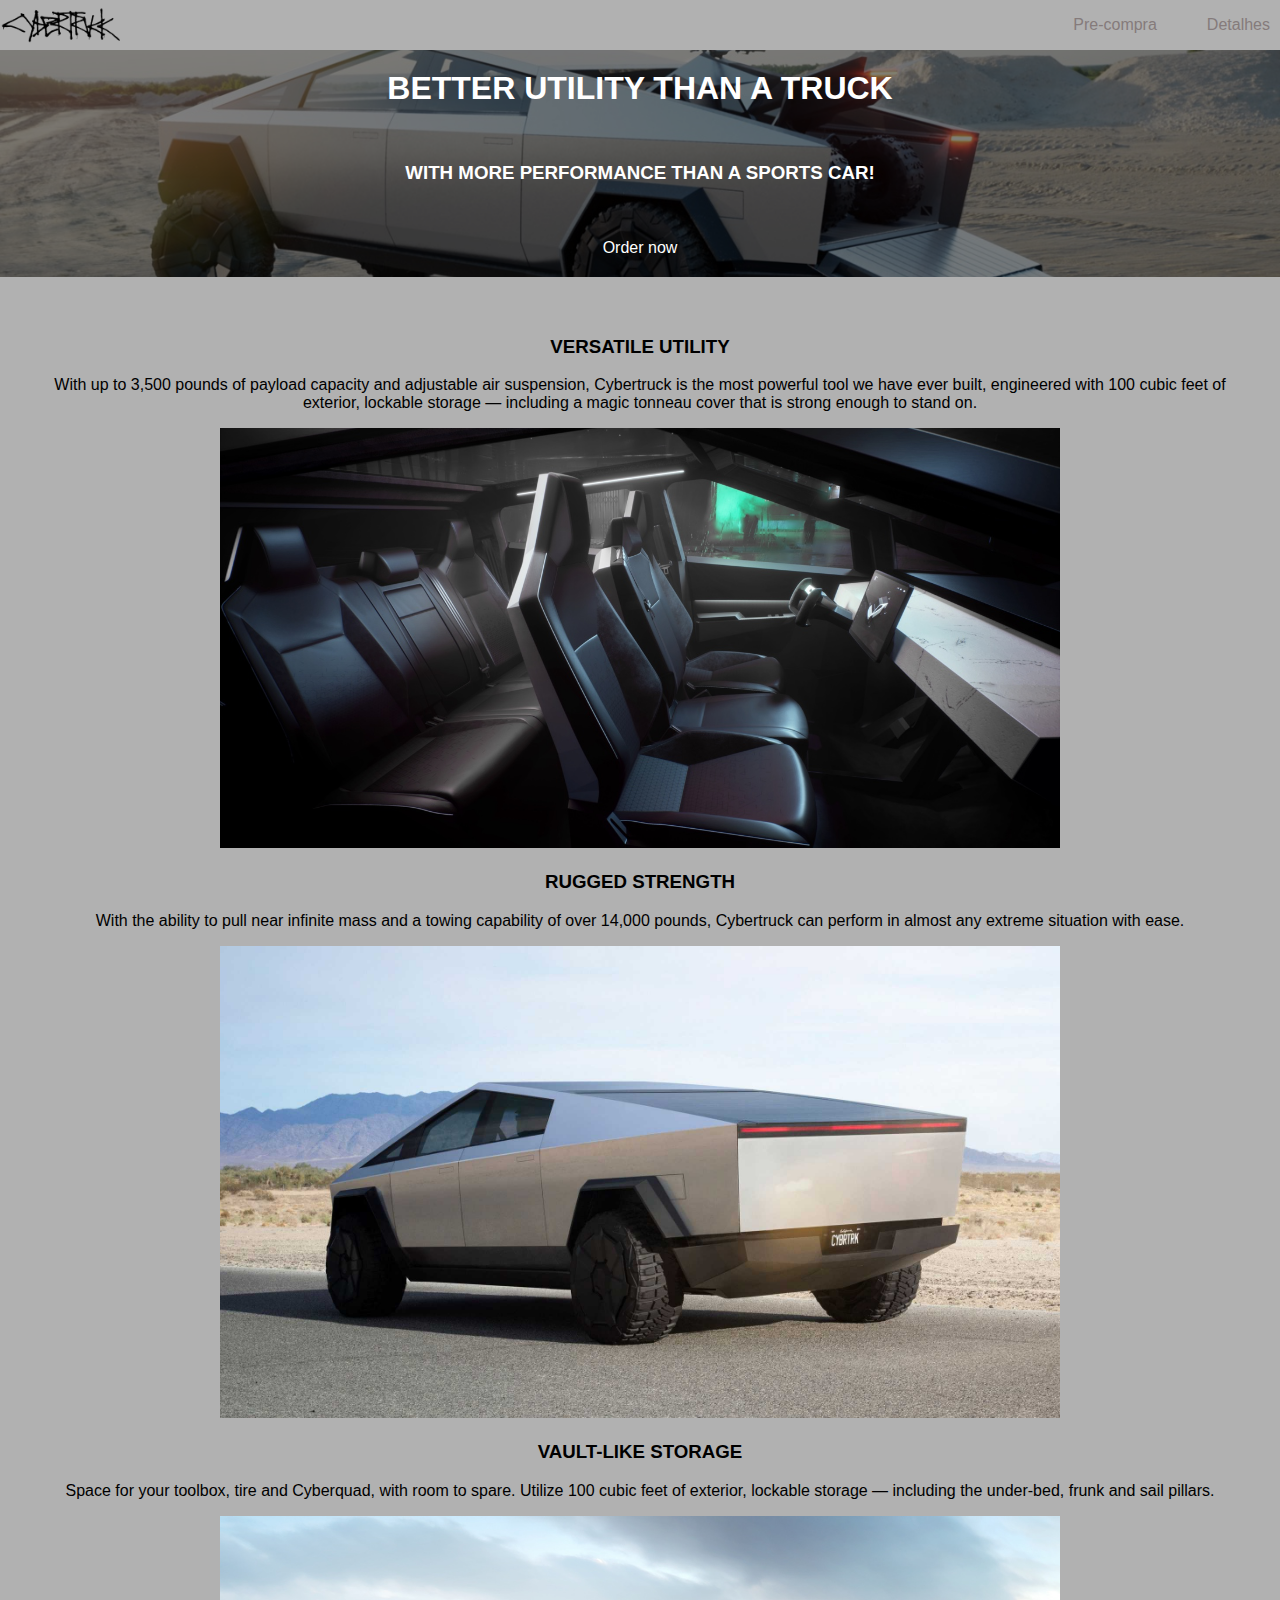
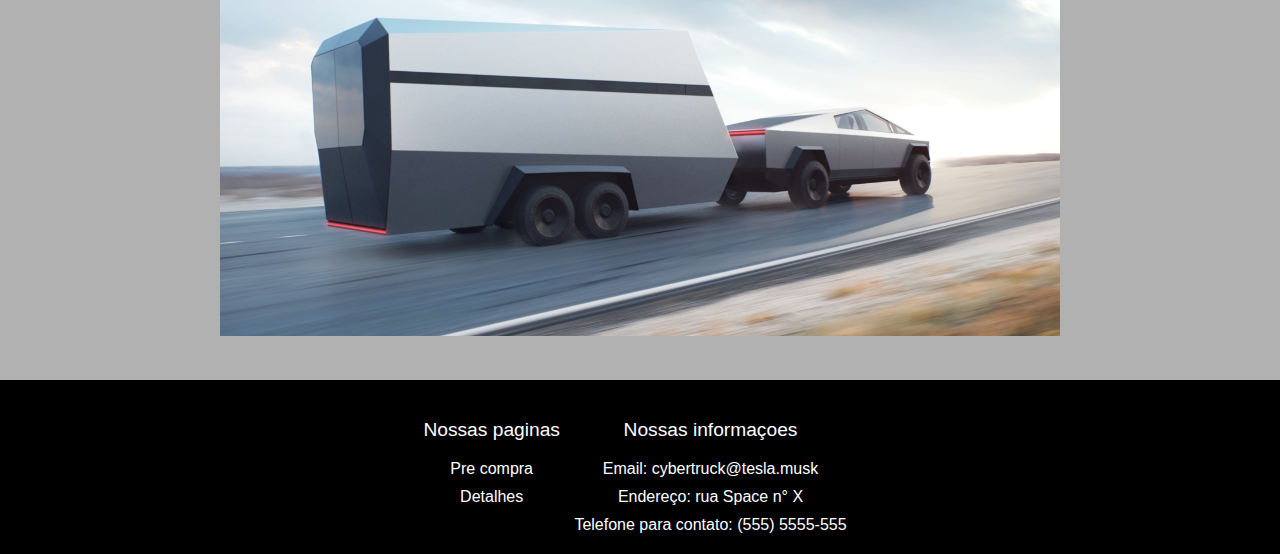
<file: index.html>
<!DOCTYPE html>
<html lang="en">

<head>
    <meta charset="UTF-8">
    <meta name="viewport" content="width=device-width, initial-scale=1.0">
    <title>Cybertruck</title>
    <link rel="stylesheet" href="./css/home.css">
</head>

<body>
    <header>
        <div>
            <div>
                <a href="./index.html"><img src="./img/header-footer/Cybertrucklogo.png" alt="Logo Cybertruck"></a>
            </div>
            <nav>
                <ul>
                    <li><a href="./preCompra.html">Pre-compra</a></li>
                    <li><a href="./informaçoes.html">Detalhes</a></li>
                </ul>
            </nav>
        </div>
    </header>
    <section>
        <div>
            <h1>BETTER UTILITY THAN A TRUCK</h1>
            <h3>WITH MORE PERFORMANCE THAN A SPORTS CAR!</h3>
            <a href="./preCompra.html">Order now</a>
            <div class="backdrop"></div>
        </div>
    </section>
    <main>
        <div>
        </div>
        <div>
            <figure>
                <h3>VERSATILE UTILITY</h3>
                <p>With up to 3,500 pounds of payload capacity and adjustable air suspension, Cybertruck is the most
                    powerful tool we have ever built, engineered with 100 cubic feet of exterior, lockable storage —
                    including a magic tonneau cover that is strong enough to stand on.</p>
                <img src="./img/index/09_Desktop.jpg" alt="foto Cybertruckindex">
                <div>
                    <h3>RUGGED STRENGTH</h3>
                    <p>With the ability to pull near infinite mass and a towing capability of over 14,000 pounds,
                        Cybertruck can perform in almost any extreme situation with ease.</p>
                    <img src="./img/index/tesla-cybertruck.jpg" alt="foto CybertruckHero">
                </div>
                <div>
                    <h3>VAULT-LIKE STORAGE</h3>
                    <p>Space for your toolbox, tire and Cyberquad, with room to spare. Utilize 100 cubic feet of
                        exterior, lockable storage — including the under-bed, frunk and sail pillars.</p>
                    <img src="./img/index/tesla-22112019101018216.jpg" alt="foto Cybertrucktesla">
                </div>
            </figure>
        </div>
    </main>

    <footer>
        <div>
            <div>
                <p>Nossas paginas</p>
                <nav>
                    <ul>
                        <li><a href="./preCompra.html">Pre compra</a></li>
                        <li><a href="./informaçoes.html">Detalhes</a></li>
                    </ul>
                </nav>
            </div>
            <div>
                <p>Nossas informaçoes</p>
                <nav>
                    <ul>
                        <li><a href="">Email: cybertruck@tesla.musk</a></li>
                        <li><a href="">Endereço: rua Space n° X</a></li>
                        <li><a href="">Telefone para contato: (555) 5555-555</a></li>
                    </ul>
                </nav>
            </div>
        </div>
    </footer>
</body>

</html>
</file>
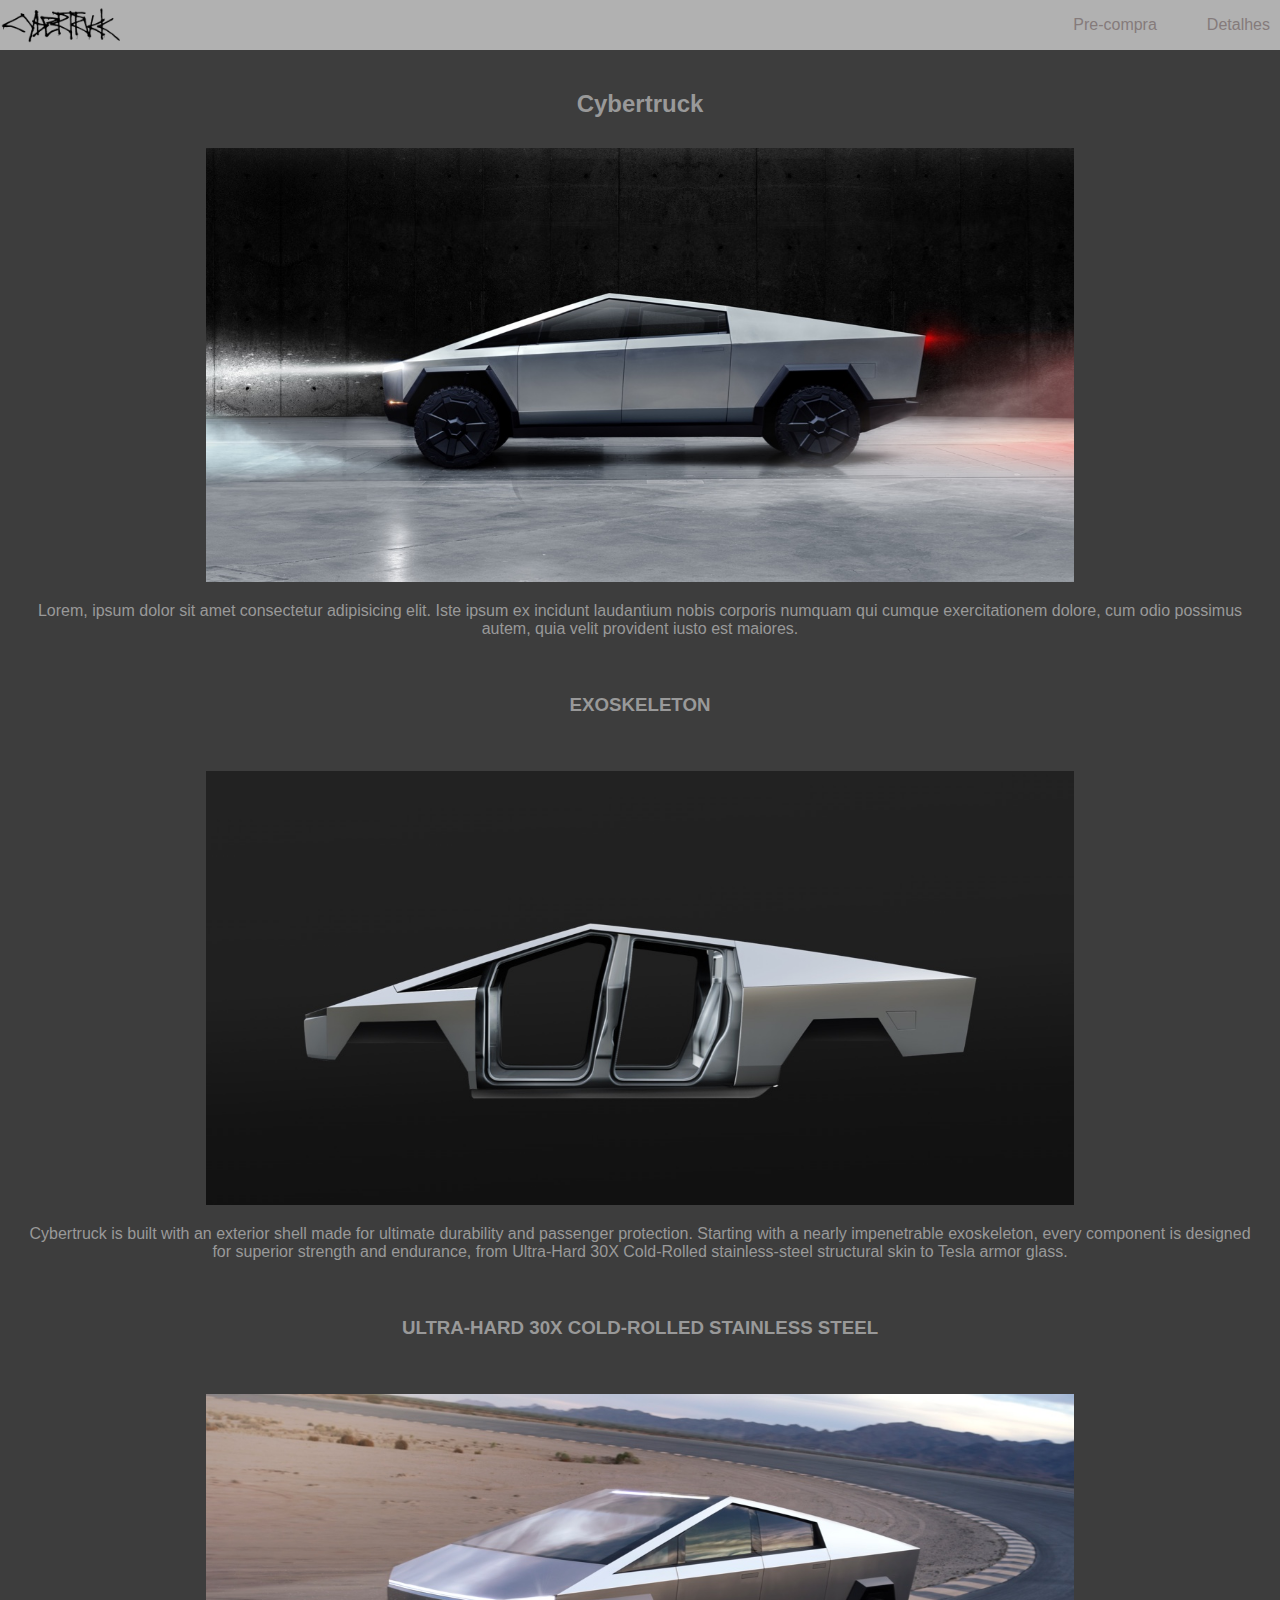
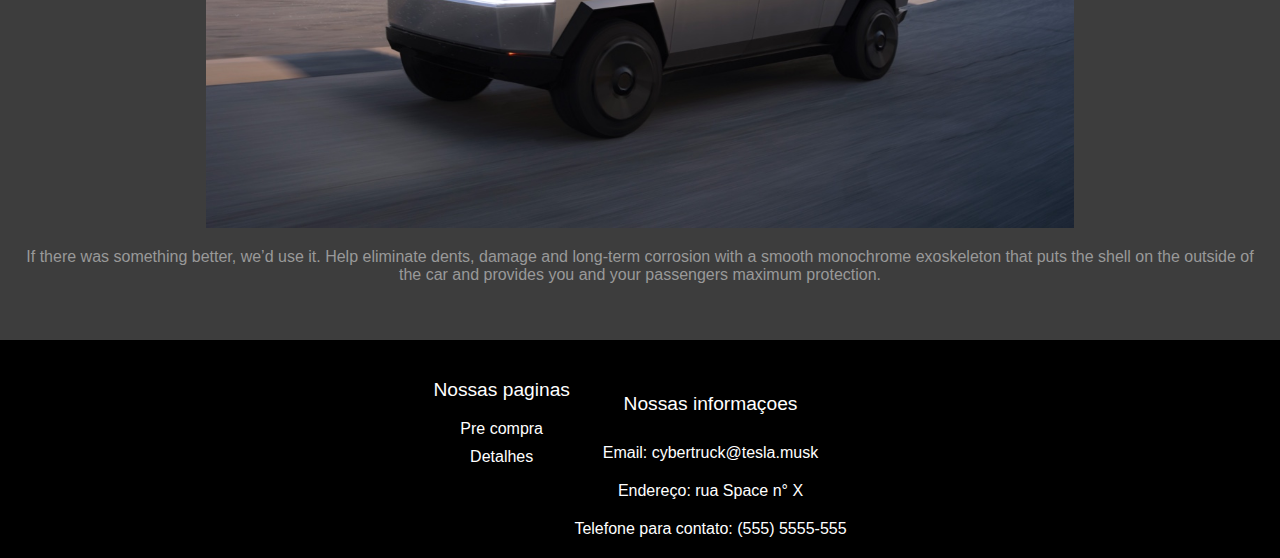
<file: informaçoes.html>
<!DOCTYPE html>
<html lang="en">

<head>
    <meta charset="UTF-8">
    <meta name="viewport" content="width=device-width, initial-scale=1.0">
    <title>informaçoes</title>
    <link rel="stylesheet" href="./css/informacoes.css">
</head>

<body>
    <header>
        <div>
            <div>
                <a href="./index.html"><img src="./img/header-footer/Cybertrucklogo.png" alt="Logo Cybertruck"></a>
            </div>
            <nav>
                <ul>
                    <li><a href="./preCompra.html">Pre-compra</a></li>
                    <li><a href="./informaçoes.html">Detalhes</a></li>
                </ul>
            </nav>
        </div>
    </header>
    <main>
        <div>
            <section id="bannerHome">
                <h2>Cybertruck</h2>
                <figure>
                    <img src="img/informaçoes/02_Desktop.jpg" alt="foto Cybertruck1">
                    <figcaption>
                        <p>Lorem, ipsum dolor sit amet consectetur adipisicing elit. Iste ipsum ex incidunt laudantium nobis corporis numquam qui cumque exercitationem dolore, cum odio possimus autem, quia velit provident iusto est maiores.</p>
                    </figcaption>
                </figure>
                <div>
                    <h3>EXOSKELETON</h3>
                    
                    <figure>
                        <img src="./img/informaçoes/03_Desktop.jpg" alt="foto Cybertruck3">
                        <figcaption>
                            <p>Cybertruck is built with an exterior shell made for ultimate durability and passenger protection. Starting with a nearly impenetrable exoskeleton, every component is designed for superior strength and endurance, from Ultra-Hard 30X Cold-Rolled stainless-steel structural skin to Tesla armor glass.</p>
                        </figcaption>
                    </figure>
                </div>
                <div>
                    <h3>ULTRA-HARD 30X COLD-ROLLED STAINLESS STEEL</h3>
                    <figure>
                        <img src="./img/informaçoes/04_Desktop.jpg" alt="foto Cybertruck5">
                        <figcaption>
                            <p>If there was something better, we’d use it. Help eliminate dents, damage and long-term corrosion with a smooth monochrome exoskeleton that puts the shell on the outside of the car and provides you and your passengers maximum protection.</p>
                        </figcaption>
                    </figure>
                </div>
            </section>
        </div>
    </main>
    <footer>
        <div>
            <div>
                <div>
                    <div>
                        <p>Nossas paginas</p>
                        <nav>
                            <ul>
                                <li><a href="./preCompra.html">Pre compra</a></li>
                                <li><a href="./informaçoes.html">Detalhes</a></li>
                            </ul>
                        </nav>
                    </div>
                    <div>
                        <p>Nossas informaçoes</p>
                        <nav>
                            <ul>
                                <a href=""></a>Email: cybertruck@tesla.musk
                                <a href=""></a>Endereço: rua Space n° X
                                <a href=""></a>Telefone para contato: (555) 5555-555</li>
                            </ul>
                        </nav>
                    </div>
                </div>
            </div>
        </div>
    </footer>
</body>
</html>
</file>
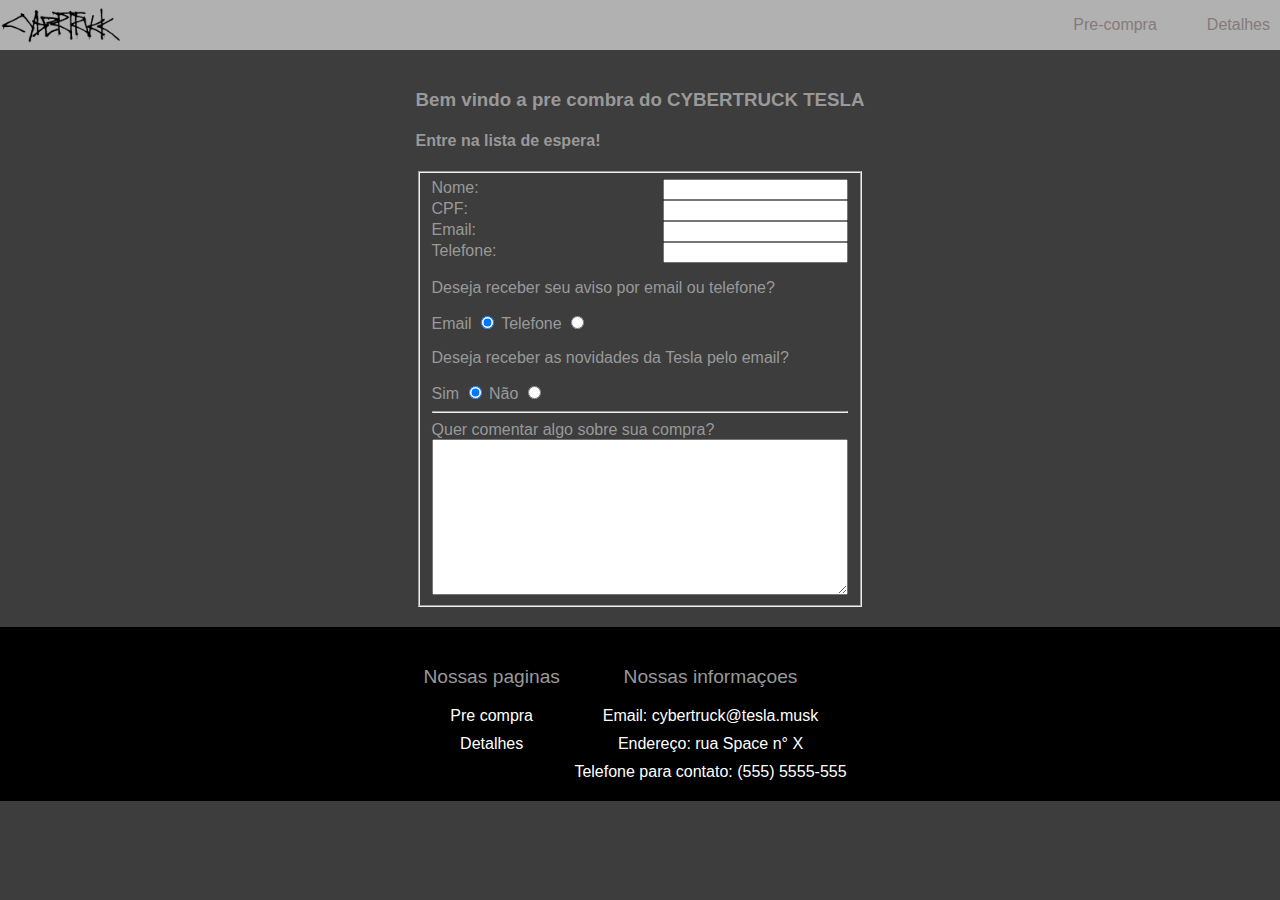
<file: preCompra.html>
<!DOCTYPE html>
<html lang="en">

<head>
    <meta charset="UTF-8">
    <meta name="viewport" content="width=device-width, initial-scale=1.0">
    <title>PRE COMPRA</title>
    <link rel="stylesheet" href="./css/preCompra.css">
</head>

<body>
    <header>
        <div>
            <div>
                <a href="./index.html"><img src="./img/header-footer/Cybertrucklogo.png" alt="Logo Cybertruck"></a>
            </div>
            <nav>
                <ul>
                    <li><a href="./preCompra.html">Pre-compra</a></li>
                    <li><a href="./informaçoes.html">Detalhes</a></li>
                </ul>
            </nav>
        </div>
    </header>
    <main>
       <div>
        <div>
            <h3>Bem vindo a pre combra do CYBERTRUCK TESLA</h3>
        </div>
        <div>
            <h4>Entre na lista de espera!</h4>
            <form>
                <fieldset>
                    <div>
                        <label for="nome">Nome:</label>
                        <input type="text" name="nome">
                    </div>
                    <div>
                        <label for="cpf">CPF:</label>
                        <input type="mumber" name="cpf">
                    </div>
                    <div>
                        <label for="email">Email:</label>
                        <input type="email" name="email">
                    </div>
                    <div>
                        <label for="telefone">Telefone:</label>
                        <input type="number" name="telefone">
                    </div>
                    <p>Deseja receber seu aviso por email ou telefone?</p>
                    <span>
                        <label for="email">Email</label>
                        <input type="radio" value="0" name="email-telefone" checked>
                        <label for="telefone">Telefone</label>
                        <input type="radio" value="0" name="email-telefone">
                    </span>
                    <p>Deseja receber as novidades da Tesla pelo email?</p>
                    <span>
                        <label for="s">Sim</label>
                        <input type="radio" value="S" name="email-notificaçao" checked>
                        <label for="n">Não</label>
                        <input type="radio" value="N" name="email-notificaçao">
                    </span>
                    <hr>
                    <div>
                        <label for="comentarios">Quer comentar algo sobre sua compra?</label>
                        <textarea name="comentario" id="" cols="30" rows="10"></textarea>
                    </div>
                </fieldset>
            </form>
        </div>
       </div>
    </main>
    <footer>
        <div>
            <div>
                <p>Nossas paginas</p>
                <nav>
                    <ul>
                        <li><a href="./preCompra.html">Pre compra</a></li>
                        <li><a href="./informaçoes.html">Detalhes</a></li>
                    </ul>
                </nav>
            </div>
            <div>
                <p>Nossas informaçoes</p>
                <nav>
                    <ul>
                        <li><a href="">Email: cybertruck@tesla.musk</a></li>
                        <li><a href="">Endereço: rua Space n° X</a></li>
                        <li><a href="">Telefone para contato: (555) 5555-555</a></li>
                    </ul>
                </nav>
            </div>
        </div>
    </footer>
</body>
</html>
</file>
<file: css/home.css>
* {
    box-sizing: border-box;
    font-family: 'Lucida Sans', 'Lucida Sans Regular', 'Lucida Grande', 'Lucida Sans Unicode', Geneva, Verdana, sans-serif;
}

body {
    padding: 0;
    margin: 0;
    background-color: #b1b1b1;

}

header {
    color: #fff;
}

header img {
    width: 120px;
    height: auto;
    display: block;
}

header div {
    display: flex;
    justify-content: space-between;
    align-items: center;
}

section {
    text-align: center;
    width: 100vw;
    position: relative;
}



section>div {
    z-index: 100;
    position: relative;
    display: flex;
    flex-direction: column;
    gap: 15px;
    background-image: url("../img/index/fotoCybertruck.jpg");
    background-size: contain;
    background-repeat: no-repeat;
    background-size: 100%;
    background-position: center;
}

section>div>* {
    margin: 0;
    color: #fff;
    z-index: 100;
    padding: 20px;
}

section a{
    margin: auto;
    transition: 500ms;
    text-decoration: none;
}
section a:hover{
    background-color: #5f5f5f;
    border-radius: 10px;
    transition: 500ms;
}


.backdrop {
    position: absolute;
    top: 0;
    left: 0;
    width: 100%;
    height: 100%;
    background-color: #000000;
    opacity: 0.5;
    z-index: 0;
}

header ul {
    display: flex;
    list-style: none;
    gap: 30px;
}

header li a {
    color: rgb(133, 123, 123);
    text-decoration: dotted;
    padding: 10px 10px;
    border-radius: 5px;
    transition: 200ms;
    font-family: 'Lucida Sans', 'Lucida Sans Regular', 'Lucida Grande', 'Lucida Sans Unicode', Geneva, Verdana, sans-serif;
}

header li a:hover {
    transition: 100ms;
    text-decoration: underline;
    cursor: pointer;
    background-color: #070707;
}



footer li a {
    color: rgb(0, 0, 0);
    text-decoration: dotted;
    padding: 10px 10px;
    border-radius: 5px;
    transition: 200ms;
}

footer {
    background-color: #000000;
    display: flex;
    justify-content: center;
    padding: 40px 0;
    color: #000000;
    text-align: center;
    padding: 20px 0;
    position: sticky;
    margin: auto;
}

footer div {
    color: #fff;
    justify-content: space-between;
    align-items: center;
    display: inline-block;
    flex-direction: row;
    align-items: normal;
    gap: 30px;
    text-align: center;
}
footer p {
    font-size: larger;
}

footer>a {
    display: flex;
    align-items: center;
    justify-items: center;
}

footer ul {
    text-align: center;
    bottom: 0;
    margin: 0;
    display: flex;
    flex-direction: column;
    gap: 10px;
    list-style:none ;
    padding: 0;
}

footer li a{
    color: #fff;

}

footer img {
    width: 120px;
    height: auto;
    display: block;
    align-self: center;
    justify-self: center;
}

footer li a:hover {
    text-decoration: underline;
}



figure {
    padding: 10px;
    text-align: center;
    margin: 10px;
    /* espaçamento entre as figuras */
}

figure img {
    max-width: 70%;
}

main {
    display: flex;
    flex-direction: column;
    align-items: center;
    padding: 20px;
}
</file>
<file: css/informacoes.css>
* {
    box-sizing: border-box;
    font-family: 'Lucida Sans', 'Lucida Sans Regular', 'Lucida Grande', 'Lucida Sans Unicode', Geneva, Verdana, sans-serif;
}

body {
    padding: 0;
    margin: 0;
    background-color: #3d3d3d;
    
}



header {    
    background-color: #b1b1b1;
    color: #fff;
}

header img {
    width: 120px;
    height: auto;
    display: block;
}

header div {
    display: flex;
    justify-content: space-between;
    align-items: center;
}

section {
    text-align: center;
    width: 100vw;
    position: relative;
    color: #999999;
}



section>div {
    z-index: 100;
    position: relative;
    display: flex;
    flex-direction: column;
    gap: 15px;
    background-size: contain;
    background-repeat: no-repeat;
    background-size: 100%;
    background-position: center;
}

section>div>* {
    margin: 0;
    color: #999999;
    z-index: 100;
    padding: 20px;
}

section a{
    margin: auto;
    transition: 500ms;
    text-decoration: none;
}
section a:hover{
    background-color: #5f5f5f;
    border-radius: 10px;
    transition: 500ms;
}


.backdrop {
    position: absolute;
    top: 0;
    left: 0;
    width: 100%;
    height: 100%;
    background-color: #000000;
    opacity: 0.5;
    z-index: 0;
}

header ul {
    display: flex;
    list-style: none;
    gap: 30px;
}

header li a {
    color: rgb(133, 123, 123);
    text-decoration: dotted;
    padding: 10px 10px;
    border-radius: 5px;
    transition: 200ms;
    font-family: 'Lucida Sans', 'Lucida Sans Regular', 'Lucida Grande', 'Lucida Sans Unicode', Geneva, Verdana, sans-serif;
}

header li a:hover {
    transition: 100ms;
    text-decoration: underline;
    cursor: pointer;
    background-color: #070707;
}



footer li a {
    color: rgb(0, 0, 0);
    text-decoration: dotted;
    padding: 10px 10px;
    border-radius: 5px;
    transition: 200ms;
}

footer {
    background-color: #000000;
    display: flex;
    justify-content: center;
    padding: 40px 0;
    color: #000000;
    text-align: center;
    padding: 20px 0;
    position: sticky;
    margin: auto;
}

footer div {
    color: #fff;
    justify-content: space-between;
    align-items: center;
    display: inline-block;
    flex-direction: row;
    align-items: normal;
    gap: 30px;
    text-align: center;
}
footer p {
    font-size: larger;
}

footer>a {
    display: flex;
    align-items: center;
    justify-items: center;
}

footer ul {
    text-align: center;
    bottom: 0;
    margin: 0;
    display: flex;
    flex-direction: column;
    gap: 10px;
    list-style:none ;
    padding: 0;
}

footer li a{
    color: #fff;

}

footer img {
    width: 120px;
    height: auto;
    display: block;
    align-self: center;
    justify-self: center;
}

footer li a:hover {
    text-decoration: underline;
}



figure {
    padding: 10px;
    text-align: center;
    margin: 10px;
    /* espaçamento entre as figuras */
}

figure img {
    max-width: 70%;
}

main {
    display: flex;
    flex-direction: column;
    align-items: center;
    padding: 20px;
}
</file>
<file: css/preCompra.css>
* {
    box-sizing: border-box;
    font-family: 'Lucida Sans', 'Lucida Sans Regular', 'Lucida Grande', 'Lucida Sans Unicode', Geneva, Verdana, sans-serif;
    color: #999999;
}

body {
    padding: 0;
    margin: 0;
    background-color: #3d3d3d;

}
header {    
    background-color: #b1b1b1;
    color: #fff;
}


form fieldset div{
    display: flex;
    justify-content: space-between;
    flex-wrap: wrap;
}

form fieldset div:last-of-type{
    flex-direction: column;
}

header {
    color: #fff;
}

header img {
    width: 120px;
    height: auto;
    display: block;
}

header div {
    display: flex;
    justify-content: space-between;
    align-items: center;
}

section {
    text-align: center;
    width: 100vw;
    position: relative;
    
}



section>div {
    z-index: 100;
    position: relative;
    display: flex;
    flex-direction: column;
    gap: 15px;
    background-image: url("../img/index/fotoCybertruck.jpg");
    background-size: contain;
    background-repeat: no-repeat;
    background-size: 100%;
    background-position: center;
        color: #999999;

}

section>div>* {
    margin: 0;
    color: #fff;
    z-index: 100;
    padding: 20px;
}

section a{
    margin: auto;
    transition: 500ms;
    text-decoration: none;
}
section a:hover{
    background-color: #5f5f5f;
    border-radius: 10px;
    transition: 500ms;
}


.backdrop {
    position: absolute;
    top: 0;
    left: 0;
    width: 100%;
    height: 100%;
    background-color: #000000;
    opacity: 0.5;
    z-index: 0;
}

header ul {
    display: flex;
    list-style: none;
    gap: 30px;
}

header li a {
    color: rgb(133, 123, 123);
    text-decoration: dotted;
    padding: 10px 10px;
    border-radius: 5px;
    transition: 200ms;
    font-family: 'Lucida Sans', 'Lucida Sans Regular', 'Lucida Grande', 'Lucida Sans Unicode', Geneva, Verdana, sans-serif;
}

header li a:hover {
    transition: 100ms;
    text-decoration: underline;
    cursor: pointer;
    background-color: #070707;
}



footer li a {
    color: rgb(0, 0, 0);
    text-decoration: dotted;
    padding: 10px 10px;
    border-radius: 5px;
    transition: 200ms;
}

footer {
    background-color: #000000;
    display: flex;
    justify-content: center;
    padding: 40px 0;
    color: #000000;
    text-align: center;
    padding: 20px 0;
    position: sticky;
    margin: auto;
}

footer div {
    color: #fff;
    justify-content: space-between;
    align-items: center;
    display: inline-block;
    flex-direction: row;
    align-items: normal;
    gap: 30px;
    text-align: center;
}
footer p {
    font-size: larger;
}

footer>a {
    display: flex;
    align-items: center;
    justify-items: center;
}

footer ul {
    text-align: center;
    bottom: 0;
    margin: 0;
    display: flex;
    flex-direction: column;
    gap: 10px;
    list-style:none ;
    padding: 0;
}

footer li a{
    color: #fff;

}

footer img {
    width: 120px;
    height: auto;
    display: block;
    align-self: center;
    justify-self: center;
}

footer li a:hover {
    text-decoration: underline;
}



figure {
    padding: 10px;
    text-align: center;
    margin: 10px;
    /* espaçamento entre as figuras */
}

figure img {
    max-width: 70%;
}

main {
    display: flex;
    flex-direction: column;
    align-items: center;
    padding: 20px;
}
</file>
